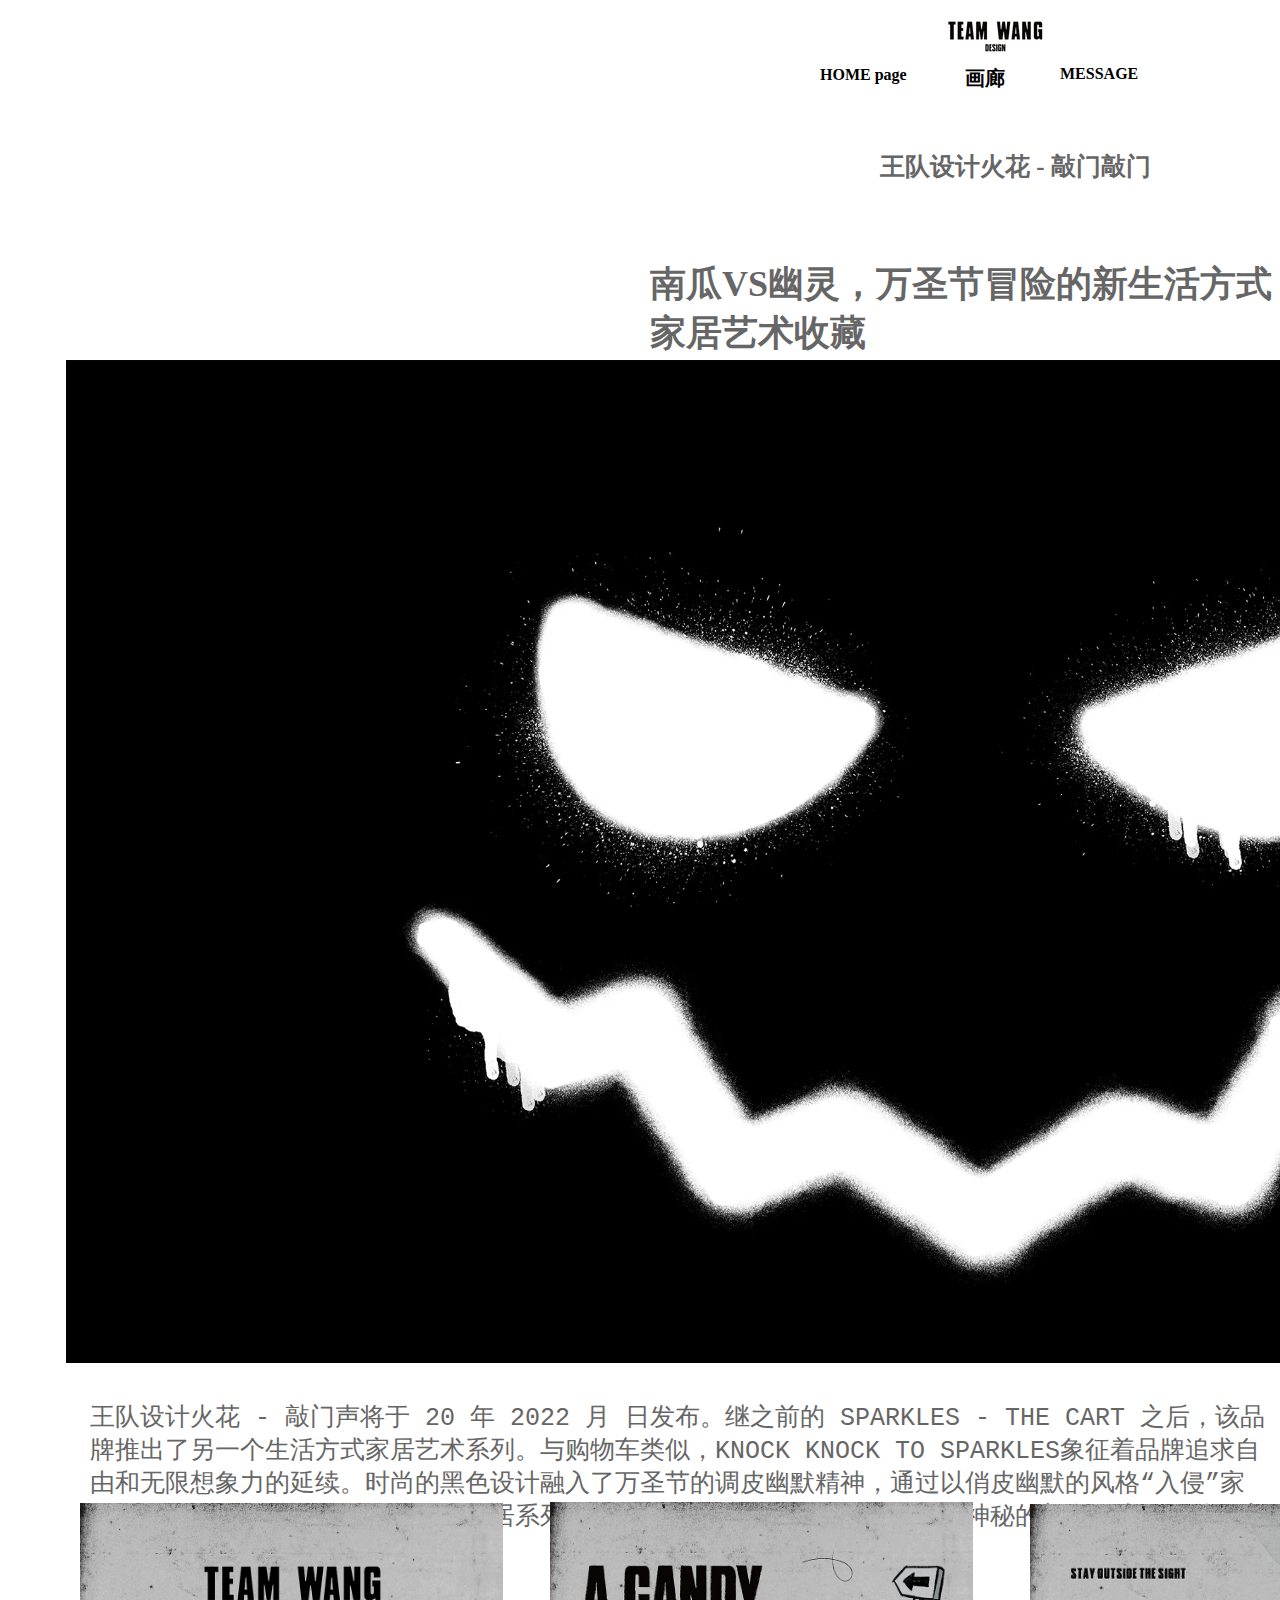
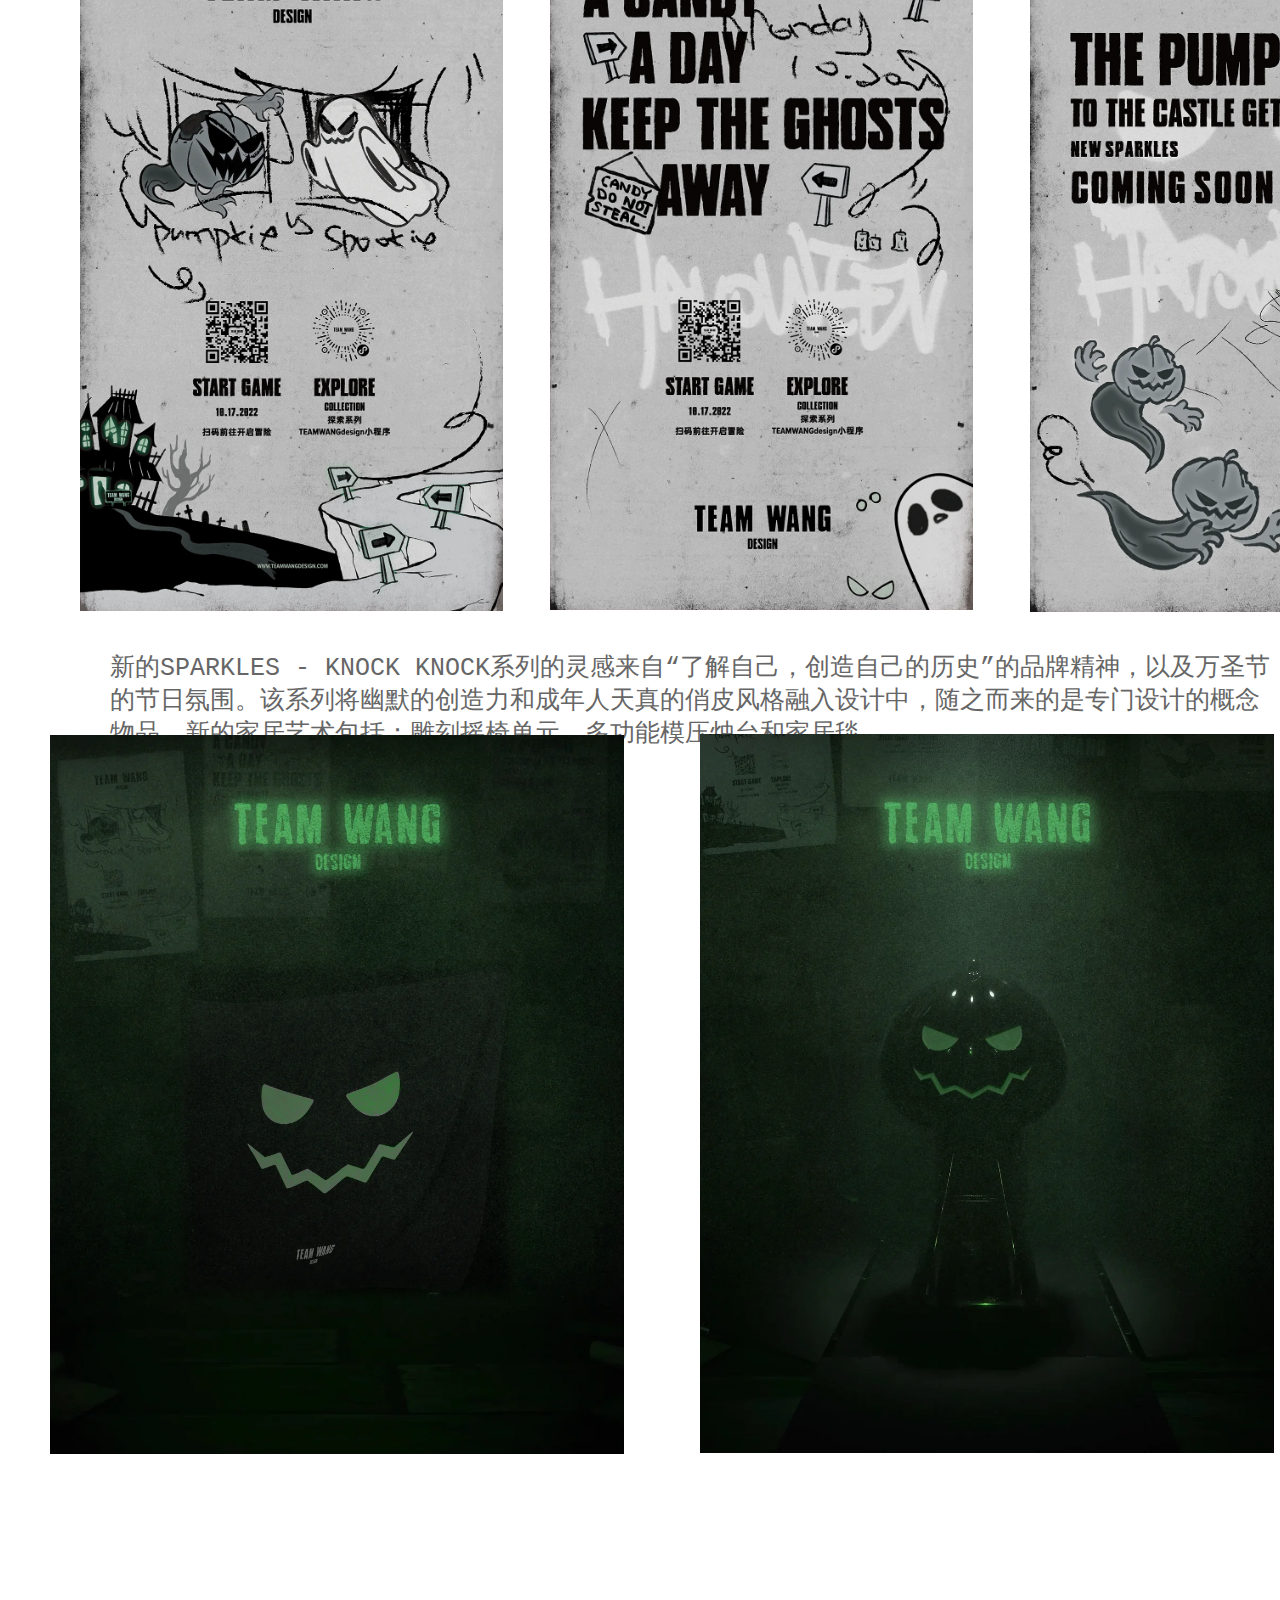
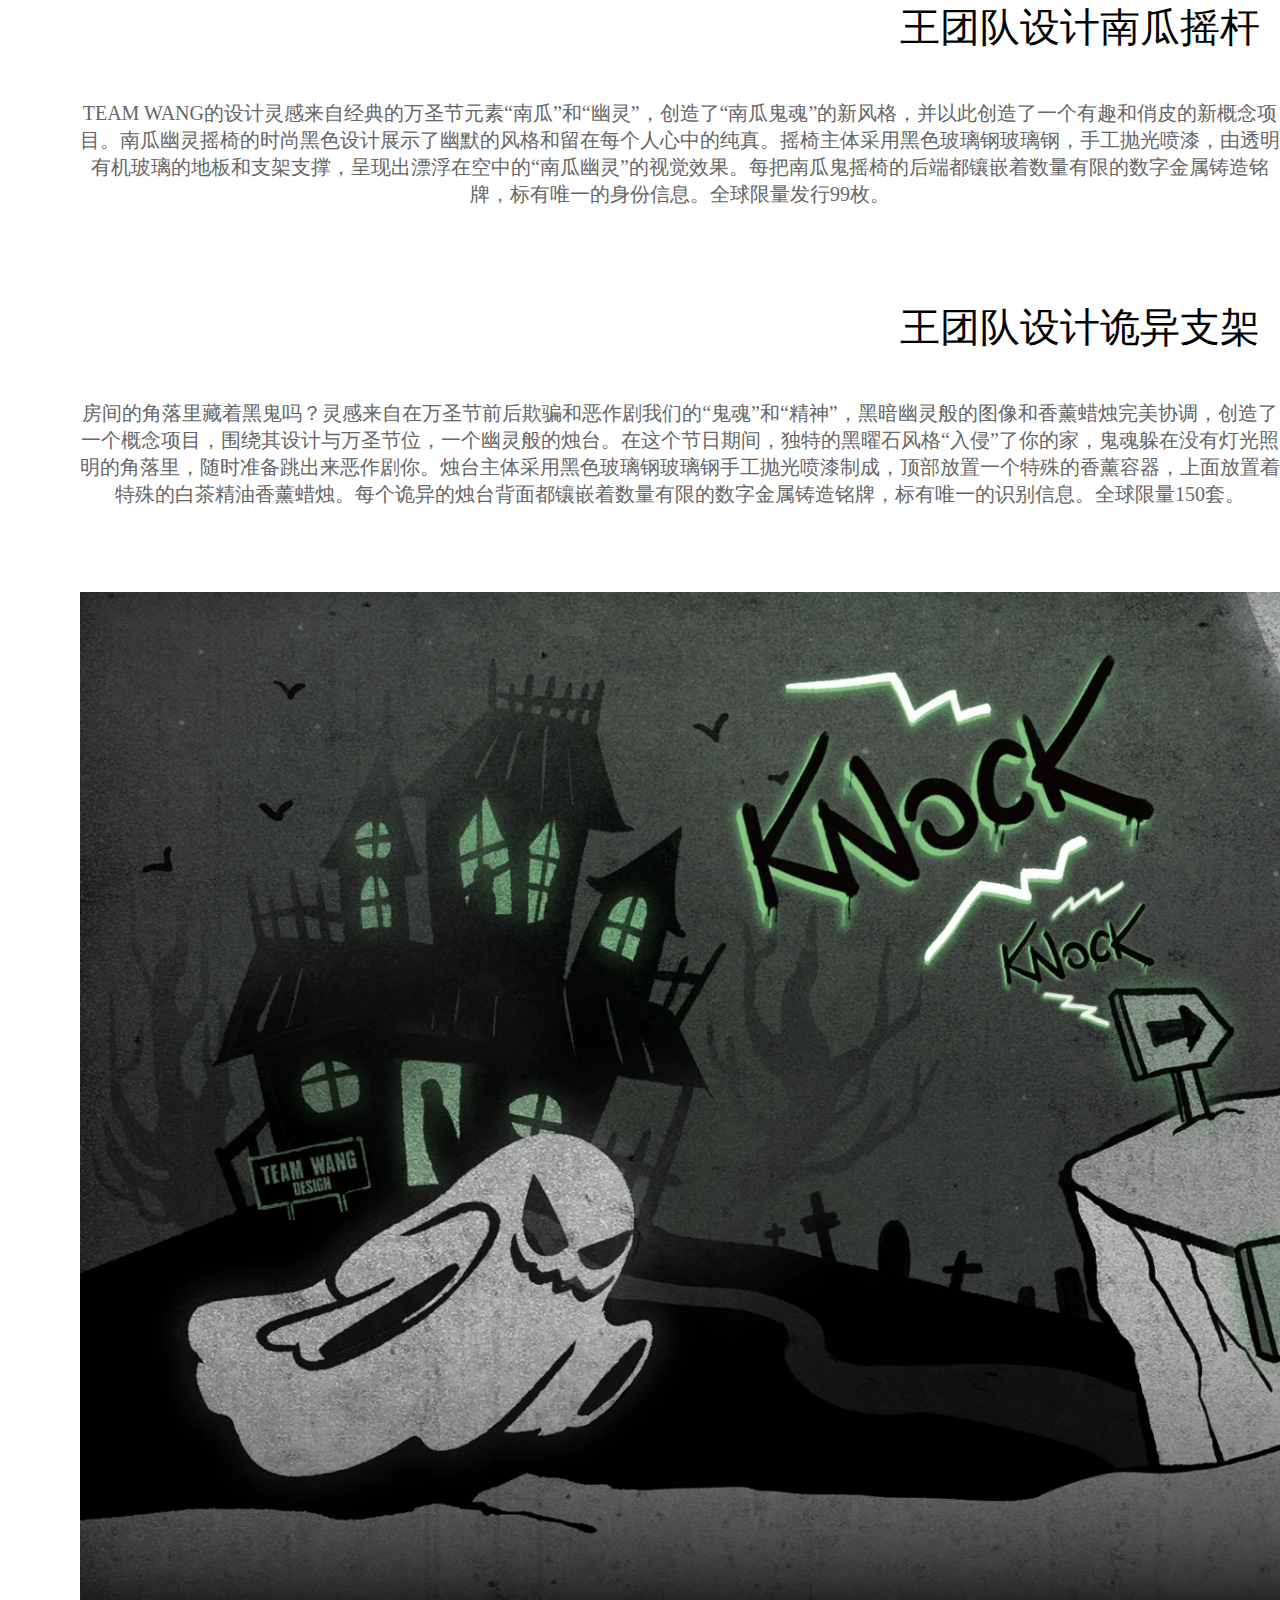
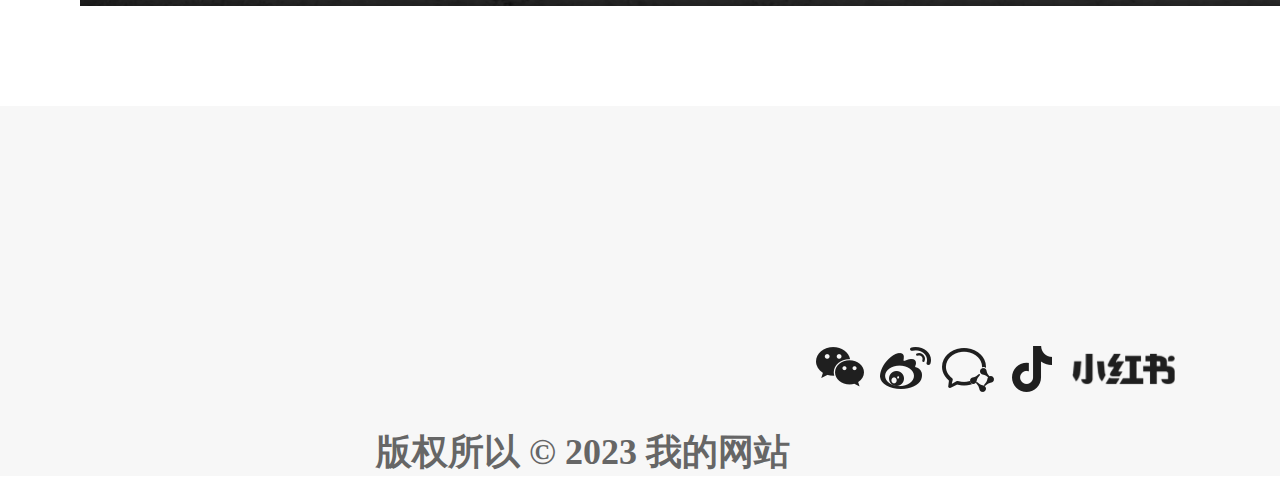
<file: Untitled-画廊.html>
<!doctype html>
<html>
<head>
<meta charset="utf-8">
	<link href="css/画廊.css" type="text/css" rel="stylesheet"/>
<title>无标题文档</title>
	<style>
		*{margin: 0; padding: 0; list-style: none;}
		body{background: #FFFFFF;font-family: "微软雅黑";font-size: 0 px; width:2415px; margin: auto; height: 2000px;
  

 }
		
.footer {
  clear: both; 
   background: #f7f7f7; 
    
   height: 350px;
   padding: 10px; 
	 position: relative;
	bottom:  2100px;
}  
		.footer p{
			text-align: center left; 
			position: relative;
  top: 246px;
left: 366px;	
		}
		.toub1{
			position: absolute;
			top: 20px;
  left: 930px;
		}
		.toub1 samp{
			position: absolute;
			top: 45px;
  left: 35px;
			font-weight: bold;
  font-size: 20px;
			
		}
		.wz {
			position: absolute;
			top: 150px;
  left: 880px;
			text-align: center;
  font-size: 25px;
		}
		p{
			position: absolute;
			top: 260px;
  left: 650px;
			font-weight: bold;
  //font-size: 36px;*/
			color: #666666;
			
		}
		.zpk-box{
			width: 1806px;
			height: 1003px;
			background-color: #C63A3C;
			  position: relative; 
  left: 66px;          
  top: 360px;        
			background-image:url("imgss/Banner.png");
			  background-size: cover;
            
		}
		.text samp{
			position: absolute;
			top: 1400px;
  left: 90px;
			  font-size: 25px;
			color: #666666;
			
		}
		.photo{
			width: 423px;
			height: 708px;
			background-color: #D03436;
			 position: relative; 
  left: 80px;          
  top: 500px;      
			background-image: url("imgss/h1.png");
			background-size: cover;
		}
		.photo1{
				
			width: 423px;
			height: 708px;
			background-color: #D03436;
			 position: relative; 
  left: 550px;          
  
			bottom: 209px;
			background-image: url("imgss/h2.png");
			background-size: cover;
			
		}
		.photo2{
			width: 423px;
			height: 708px;
			background-color: #D03436;
			 position: relative; 
             left: 1030px;          
  
			bottom: 915px;
			background-image: url("imgss/h4.png");
			background-size: cover;
			
		}
		.photo3{
			width: 423px;
			height: 708px;
			background-color: #D03436;
			 position: relative; 
             left: 1500px; 
			bottom: 1625px;
			background-image: url("imgss/h3.png");
			background-size: cover;
			
		}
		.text1 samp{
			position: absolute;
			top: 2250px;
  left: 110px;
			  font-size: 25px;
			color: #666666;
		}
		.photo4{
			width: 574px;
			height: 719px;
			background-color: #D71C1F;
			position: relative; 
             left: 50px; 
			bottom: 1500px;
			background-image:url("imgss/q1.jpg");
			background-size: cover;
		}
		.photo5{
			width: 574px;
			height: 719px;
			background-color: #D71C1F;
			position: relative; 
             left: 700px; 
			bottom: 2220px;
			background-image: url("imgss/qq2.jpg");
			background-size: cover;
			
		}
		.photo6{
			width: 574px;
			height: 719px;
			background-color: #D71C1F;
			position: relative; 
             left: 1350px; 
			bottom: 2938px;
			background-image: url("imgss/c1.jpg");
			background-size: cover;
			
		}
		.bt1 samp{
			position: absolute;
			top: 3200px;
  left: 900px;
			  font-size: 40px;
			color: #000000;
			
		}
		.bt2 {
			position: absolute;
			  font-size: 20px;
					top: 3300px;
 left: 80px;
			text-align: center;
			color: #666666;
		}
		.bt3 samp{
			position: absolute;
			top: 3500px;
  left: 900px;
			  font-size: 40px;
			color: #000000;
		}
		.text2 {
			position: absolute;
			  font-size: 20px;
					top: 3600px;
                   left: 80px;
			text-align: center;
			color: #666666;
		}
		.zhpk{
			width: 1801px;
			height: 1014px;
			background-color: #DD2427;
			position: relative;
			bottom: 2200px;
			left: 80px;
			background-image: url("imgss/Pic_06.png");
			background-size: cover;
		}
		.footer img{
			position: relative; 
			left: 800px;
			top: 222px;
		}
		.footer samp{
			 font-size: 20px;
			position: absolute;
			left: 1500px;
			top: 200px;
		}
		.footer input{
			position: relative;
			left: 1070px;
			top: 175px
			
		}
		.zh{
			
			font-size: 20px;
			
			position: absolute;
			font-weight: bold;
			bottom: 400px;
			top: 5160px;
			left: 1460px;
			
			
		}
		.zh a{
			text-decoration: none;
			color: #000000;
		}
		.zh1{
			font-size: 20px;
			
			position: absolute;
			font-weight: bold;
			bottom: 400px;
			top: 5160px;
			left: 1511px;
			
		}
		.zh1 a{
			text-decoration: none;
			color: #000000;
		}
		.toub1 a{
			font-weight: bold;
			text-decoration: none;  
			position: absolute;
			top: 46px;
             right: 120px;
		    color: #000000;
		   
			width: 120px;
			font-size: 16px;
		}
		.toub1 p a{
				 position: absolute;
           right: 400px;    
              
		top: -215px;*/
		}
	</style>
</head>

<body>
	<div class="toub1"><img src="imgss/logo_470f1fc7-3dc9-4b02-adce-cfdc38113d9e_130x.png">
	<samp>画廊</samp> <a href="Untitled-首页.html">HOME page</a> <p><a href="Untitled-留言.html">MESSAGE</a></p>
	</div>
	<p class="wz">王队设计火花 - 敲门敲门</p>
	<p>南瓜VS幽灵，万圣节冒险的新生活方式家居艺术收藏</p>
	<div class="zpk-box"></div>
	<div class="text"><samp>王队设计火花 - 敲门声将于 20 年 2022 月  日发布。继之前的 SPARKLES - THE CART 之后，该品牌推出了另一个生活方式家居艺术系列。与购物车类似，KNOCK KNOCK TO SPARKLES象征着品牌追求自由和无限想象力的延续。时尚的黑色设计融入了万圣节的调皮幽默精神，通过以俏皮幽默的风格“入侵”家具，PUMPKIE and SPOOKIE 为家居系列引入了一个全新的成员：一种黑暗、神秘的美学，为您的秋天家带来一丝万圣节的色彩。</samp></div>
	<div class="photo"></div>
	<div class="photo1"></div>
	<div class="photo2"></div>
	<div class="photo3"></div>
	<div class="text1"><samp>新的SPARKLES - KNOCK KNOCK系列的灵感来自“了解自己，创造自己的历史”的品牌精神，以及万圣节的节日氛围。该系列将幽默的创造力和成年人天真的俏皮风格融入设计中，随之而来的是专门设计的概念物品。新的家居艺术包括：雕刻摇椅单元、多功能模压烛台和家居毯。</samp></div>
	<div class="photo4"></div>
	<div class="photo5"></div>
	<div class="photo6"></div>
	<div class="bt1"><samp>王团队设计南瓜摇杆</samp>
	</div>
	<div class="bt2">TEAM WANG的设计灵感来自经典的万圣节元素“南瓜”和“幽灵”，创造了“南瓜鬼魂”的新风格，并以此创造了一个有趣和俏皮的新概念项目。南瓜幽灵摇椅的时尚黑色设计展示了幽默的风格和留在每个人心中的纯真。摇椅主体采用黑色玻璃钢玻璃钢，手工抛光喷漆，由透明有机玻璃的地板和支架支撑，呈现出漂浮在空中的“南瓜幽灵”的视觉效果。每把南瓜鬼摇椅的后端都镶嵌着数量有限的数字金属铸造铭牌，标有唯一的身份信息。全球限量发行99枚。</div>
	<div class="bt3"><samp>王团队设计诡异支架</samp></div>
	<div class="text2">房间的角落里藏着黑鬼吗？灵感来自在万圣节前后欺骗和恶作剧我们的“鬼魂”和“精神”，黑暗幽灵般的图像和香薰蜡烛完美协调，创造了一个概念项目，围绕其设计与万圣节位，一个幽灵般的烛台。在这个节日期间，独特的黑曜石风格“入侵”了你的家，鬼魂躲在没有灯光照明的角落里，随时准备跳出来恶作剧你。烛台主体采用黑色玻璃钢玻璃钢手工抛光喷漆制成，顶部放置一个特殊的香薰容器，上面放置着特殊的白茶精油香薰蜡烛。每个诡异的烛台背面都镶嵌着数量有限的数字金属铸造铭牌，标有唯一的识别信息。全球限量150套。</div>
	<div class="zhpk"></div>
	<div class="footer">
		<img src="imgss/1.png">
	<a href="https://weibo.com/"><img src="imgss/2.png"></a>
		<img src="imgss/3-new.png">
		<img src="imgss/4.png">
		<img src="imgss/5.png">
		<samp>订阅</samp>
		<input type="text" value="电子邮件不能为空" maxlength="16">
	
      <p>版权所以 © 2023 我的网站</p>
    </div>
	<div class="zh"><a href="#">登记/</a></div>
	<div class="zh1"><a href="#">登陆</a></div>
	
</body>
</html>
</file>
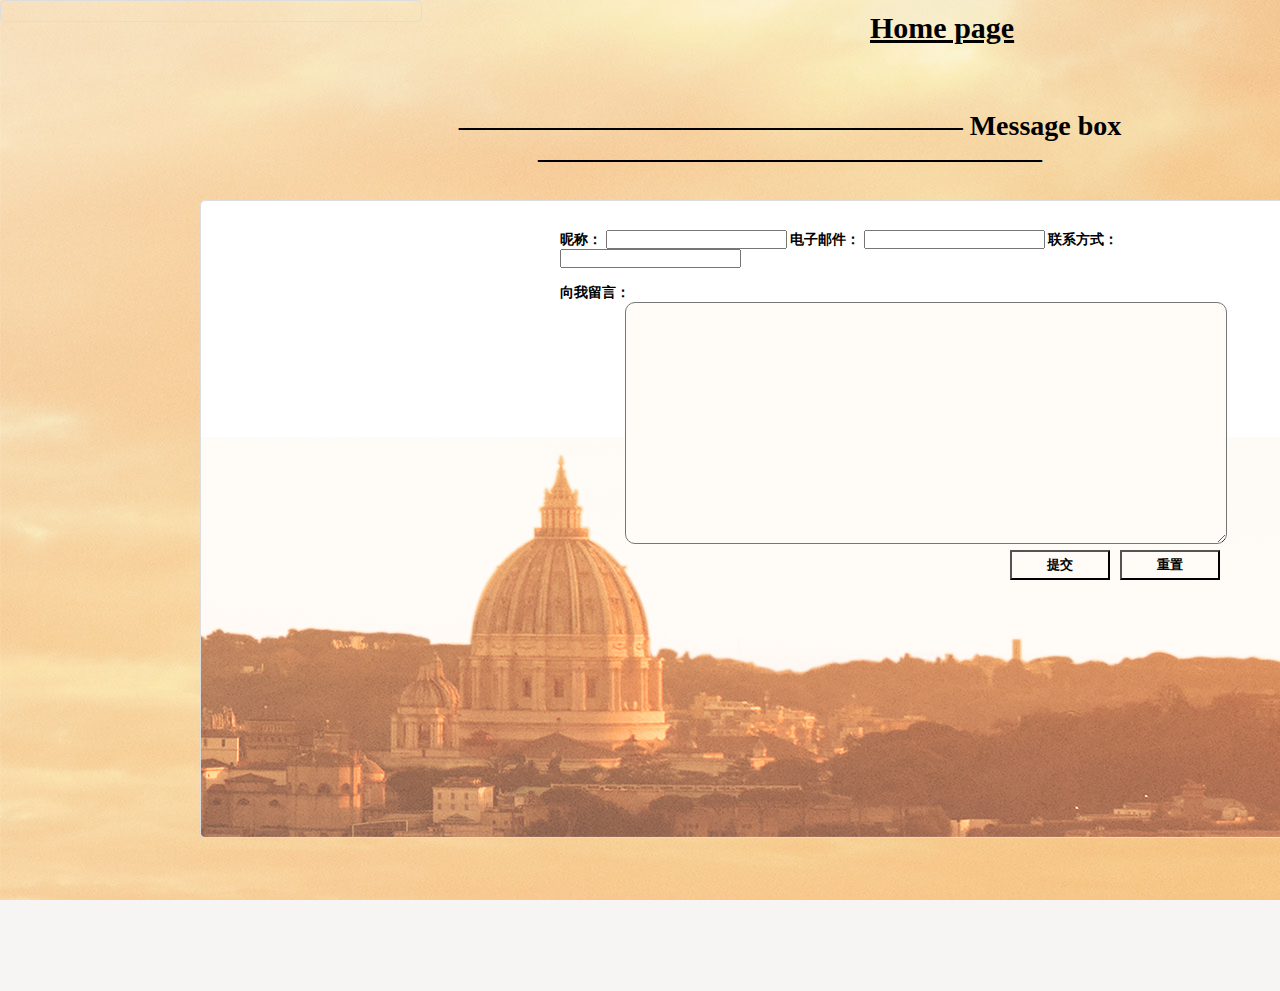
<file: Untitled-留言.html>
<!doctype html>
<html>
<head> 
<meta charset="utf-8">
	<link href="css/留言.css" type="text/css" rel="stylesheet"/>
<title>无标题文档</title>
	<style>
		*{margin: 0; padding: 0; list-style: none;}
		body{background: #e12e27;font-family: "微软雅黑";font-size: 14px;background-image: url("imgss/sky_3_1920x1080_large.jpeg");}
	.message-box {
  width: 400px;
  padding: 10px;
  border: 1px solid #ddd;
  border-radius: 5px;
}

.message-box textarea {
  width: 100%;
  height: 616px;
  width: 1417px;
  padding: 10px;
  border: 1px solid #ddd;
  border-radius: 5px;
  resize: none;
position: absolute;
	left: 200px;
	top: 200px;
	background-image: url("imgss/city_3_1920x400_large.png");
	 background-repeat: no-repeat;
	background-position: left bottom;
	
	font-weight: bold;
	font-size: 25px;
	
	
	
}



.message-content {
  margin-top: 20px;
  padding: 10px;
  border: 1px dashed #ddd;
  border-radius: 5px; 
}
		.text h1{
			position: absolute;
			left: 300px;
			top: 110px;
			text-align: center;
		}
		.socializing{
			width: 2410px;
			height: 91px;
			background-color: #f6f5f3;
			position: absolute;
			top: 900px;
		}
		.socializing samp{
			font-size: 20px;
			font-weight: bold;
			position: relative;
			left: 1200px;
			top: 12px;
		}
		.socializing img{
			position: relative; 
			left: 1490px;
			height: 52px;
			top: 30px;
		}
		.message-box2{
			position: absolute;
			left: 560px;
			top: 230px;
			font-weight: bold;
			
		}
		.message-box2 textarea{
			width: 600px;
			height: 240px;
			background-color: #fffbf6;
			position: absolute;
			left: 65px;
			border-radius: 10px;
		}
			.message-box2 button {
    position: absolute;
   left: 600px;
				top: 310px;
			
  }  
		.message-box2 button:first-of-type {
  z-index: 1;      
}
		.message-box2 button:last-of-type {
  z-index: 0;  
}
		.message-box2 button {
  position: absolute;
  width: 100px;
  height: 30px;
}  

.message-box2 button:first-of-type {
   left: 450px;  
   top: 320px;
	 font-weight: bold; 
	background-color: #fffbf6;
}

.message-box2 button:last-of-type {  
   left: 560px;  
   top: 320px; 
	 font-weight: bold; 
	background-color: #fffbf6;
}
		.message-box2 textarea{
			text-align: center;
		}
		.shouy {
			position: absolute;
			left: 870px;
		top: 11px;
			
			
		}
		.shouy a{
			color: #000000;
			 font-weight: bold;
			 font-size: 30px; 
		}

	</style>
	
</head>

<body>
	<div class="shouy">
<a href="Untitled-首页.html">Home page</a></div>
	
	
	<div class="message-box">
		<textarea></textarea>
	  
		
	
	
</div>

<div class="text">
	<h1>—————————————————— Message box ——————————————————</h1></div>
	<div class="socializing">
		<img src="imgss/1.png" >

		<img src="imgss/2.png">
		<img src="imgss/4.png">
		<samp>社交网络</samp>
	</div>
	<form method="POST" action="process_form.php">
	<div class="message-box2">
		       昵称：
	          <input type="text" name="name">
	   电子邮件：
	  <input type="email" name="email"> 
		联系方式：
		<input type="tel" name="tel"><br/><br/>
		向我留言：<br/>
		<textarea cols="60" rows="8"></textarea><br/><br/>
		
	 <button type="submit" formaction="#">提交</button>  
		  <button type="reset">重置</button> 
		
	</div>
	</form>
	
</body>
</html>
</file>
<file: css/画廊.css>
*{margin: 0; padding: 0; list-style: none;}
		body{background: #FFFFFF;font-family: "微软雅黑";font-size: 0 px; width:2415px; margin: auto; height: 2000px;
  

 }
		
.footer {
  clear: both; 
   background: #f7f7f7; 
    
   height: 350px;
   padding: 10px; 
	 position: relative;
	bottom:  2100px;
}  
		.footer p{
			text-align: center left; 
			position: relative;
  top: 246px;
left: 366px;	
		}
		.toub1{
			position: absolute;
			top: 20px;
  left: 930px;
		}
		.toub1 samp{
			position: absolute;
			top: 45px;
  left: 35px;
			font-weight: bold;
  font-size: 20px;
			
		}
		.wz {
			position: absolute;
			top: 150px;
  left: 880px;
			text-align: center;
  font-size: 25px;
		}
		p{
			position: absolute;
			top: 260px;
  left: 650px;
			/*font-weight: bold;*/
  font-size: 36px;
			color: #666666;
			
		}
		.zpk-box{
			width: 1806px;
			height: 1003px;
			background-color: #C63A3C;
			  position: relative; 
  left: 66px;          
  top: 360px;        
			background-image:url("imgss/Banner.png");
			  background-size: cover;
            
		}
		.text samp{
			position: absolute;
			top: 1400px;
  left: 90px;
			  font-size: 25px;
			color: #666666;
			
		}
		.photo{
			width: 423px;
			height: 708px;
			background-color: #D03436;
			 position: relative; 
  left: 80px;          
  top: 500px;      
			background-image: url("imgss/h1.png");
			background-size: cover;
		}
		.photo1{
				
			width: 423px;
			height: 708px;
			background-color: #D03436;
			 position: relative; 
  left: 550px;          
  
			bottom: 209px;
			background-image: url("imgss/h2.png");
			background-size: cover;
			
		}
		.photo2{
			width: 423px;
			height: 708px;
			background-color: #D03436;
			 position: relative; 
             left: 1030px;          
  
			bottom: 915px;
			background-image: url("imgss/h4.png");
			background-size: cover;
			
		}
		.photo3{
			width: 423px;
			height: 708px;
			background-color: #D03436;
			 position: relative; 
             left: 1500px; 
			bottom: 1625px;
			background-image: url("imgss/h3.png");
			background-size: cover;
			
		}
		.text1 samp{
			position: absolute;
			top: 2250px;
  left: 110px;
			  font-size: 25px;
			color: #666666;
		}
		.photo4{
			width: 574px;
			height: 719px;
			background-color: #D71C1F;
			position: relative; 
             left: 50px; 
			bottom: 1500px;
			background-image:url("imgss/q1.jpg");
			background-size: cover;
		}
		.photo5{
			width: 574px;
			height: 719px;
			background-color: #D71C1F;
			position: relative; 
             left: 700px; 
			bottom: 2220px;
			background-image: url("imgss/qq2.jpg");
			background-size: cover;
			
		}
		.photo6{
			width: 574px;
			height: 719px;
			background-color: #D71C1F;
			position: relative; 
             left: 1350px; 
			bottom: 2938px;
			background-image: url("imgss/c1.jpg");
			background-size: cover;
			
		}
		.bt1 samp{
			position: absolute;
			top: 3200px;
  left: 900px;
			  font-size: 40px;
			color: #000000;
			
		}
		.bt2 {
			position: absolute;
			  font-size: 20px;
					top: 3300px;
 left: 80px;
			text-align: center;
			color: #666666;
		}
		.bt3 samp{
			position: absolute;
			top: 3500px;
  left: 900px;
			  font-size: 40px;
			color: #000000;
		}
		.text2 {
			position: absolute;
			  font-size: 20px;
					top: 3600px;
                   left: 80px;
			text-align: center;
			color: #666666;
		}
		.zhpk{
			width: 1801px;
			height: 1014px;
			background-color: #DD2427;
			position: relative;
			bottom: 2200px;
			left: 80px;
			background-image: url("imgss/Pic_06.png");
			background-size: cover;
		}
		.footer img{
			position: relative; 
			left: 800px;
			top: 222px;
		}
		.footer samp{
			 font-size: 20px;
			position: absolute;
			left: 1500px;
			top: 200px;
		}
		.footer input{
			position: relative;
			left: 1070px;
			top: 175px
			
		}
		.zh{
			
			font-size: 20px;
			
			position: absolute;
			font-weight: bold;
			bottom: 400px;
			top: 5160px;
			left: 1460px;
			
			
		}
		.zh a{
			text-decoration: none;
			color: #000000;
		}
		.zh1{
			font-size: 20px;
			
			position: absolute;
			font-weight: bold;
			bottom: 400px;
			top: 5160px;
			left: 1511px;
			
		}
		.zh1 a{
			text-decoration: none;
			color: #000000;
		}
		.toub1 a{
			font-weight: bold;
			text-decoration: none;  
			position: absolute;
			top: 46px;
             right: 120px;
		    color: #000000;
		   
			width: 120px;
			font-size: 16px;
		}
		.toub1 p a{
				 position: absolute;
           right: 400px;    
              
		top: -215px;
		}
</file>
<file: css/留言.css>
*{margin: 0; padding: 0; list-style: none;}
		body{background: #e12e27;font-family: "微软雅黑";font-size: 14px;background-image: url("imgss/sky_3_1920x1080_large.jpeg");}
	.message-box {
  width: 400px;
  padding: 10px;
  border: 1px solid #ddd;
  border-radius: 5px;
}

.message-box textarea {
  width: 100%;
  height: 616px;
  width: 1417px;
  padding: 10px;
  border: 1px solid #ddd;
  border-radius: 5px;
  resize: none;
position: absolute;
	left: 200px;
	top: 200px;
	background-image: url("imgss/city_3_1920x400_large.png");
	 background-repeat: no-repeat;
	background-position: left bottom;
	
	font-weight: bold;
	font-size: 25px;
	
	
	
}



.message-content {
  margin-top: 20px;
  padding: 10px;
  border: 1px dashed #ddd;
  border-radius: 5px; 
}
		.text h1{
			position: absolute;
			left: 300px;
			top: 110px;
			text-align: center;
		}
		.socializing{
			width: 2410px;
			height: 91px;
			background-color: #f6f5f3;
			position: absolute;
			top: 900px;
		}
		.socializing samp{
			font-size: 20px;
			font-weight: bold;
			position: relative;
			left: 1200px;
			top: 12px;
		}
		.socializing img{
			position: relative; 
			left: 1490px;
			height: 52px;
			top: 30px;
		}
		.message-box2{
			position: absolute;
			left: 560px;
			top: 230px;
			font-weight: bold;
			
		}
		.message-box2 textarea{
			width: 600px;
			height: 240px;
			background-color: #fffbf6;
			position: absolute;
			left: 65px;
			border-radius: 10px;
		}
			.message-box2 button {
    position: absolute;
   left: 600px;
				top: 310px;
			
  }  
		.message-box2 button:first-of-type {
  z-index: 1;      
}
		.message-box2 button:last-of-type {
  z-index: 0;  
}
		.message-box2 button {
  position: absolute;
  width: 100px;
  height: 30px;
}  

.message-box2 button:first-of-type {
   left: 450px;  
   top: 320px;
	 font-weight: bold; 
	background-color: #fffbf6;
}

.message-box2 button:last-of-type {  
   left: 560px;  
   top: 320px; 
	 font-weight: bold; 
	background-color: #fffbf6;
}
		.message-box2 textarea{
			text-align: center;
		}
		.shouy {
			position: absolute;
			left: 870px;
		top: 11px;
			
			
		}
		.shouy a{
			color: #000000;
			 font-weight: bold;
			 font-size: 30px; 
		}
</file>
